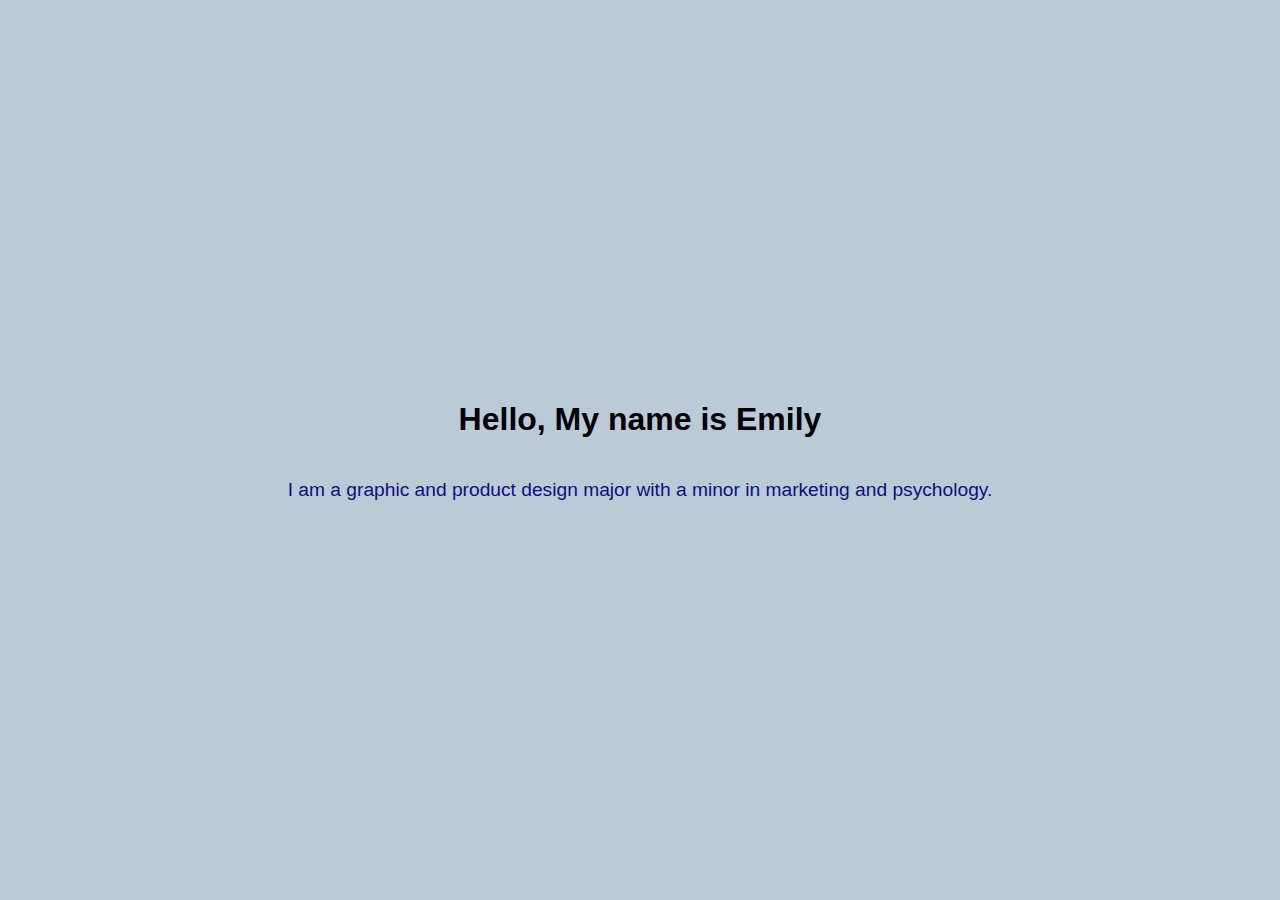
<file: index.html>
<!DOCTYPE html>

<html>

    <head>
        <title>Hello World</title>
    </head>
    <style>
        body{
            display: flex;
            flex-direction: column;
            align-items: center;
            justify-content: center;
            height: 100vh;
            margin: 0;
            background-color: rgb(186, 202, 214);
            font-family: Verdana, Geneva, Tahoma, sans-serif ;
        }
    h1 {
        text-align: center;
    }
    p{
        text-align: center;
        font-size: 1.2em;
        color: rgb(15, 15, 126);
    }
    </style>

    <body>
        <h1>Hello, My name is Emily</h1>
    </body>

    <body>        
        <p>I am a graphic and product design major with a minor in marketing and psychology.</p>
    </body>


</html>
</file>
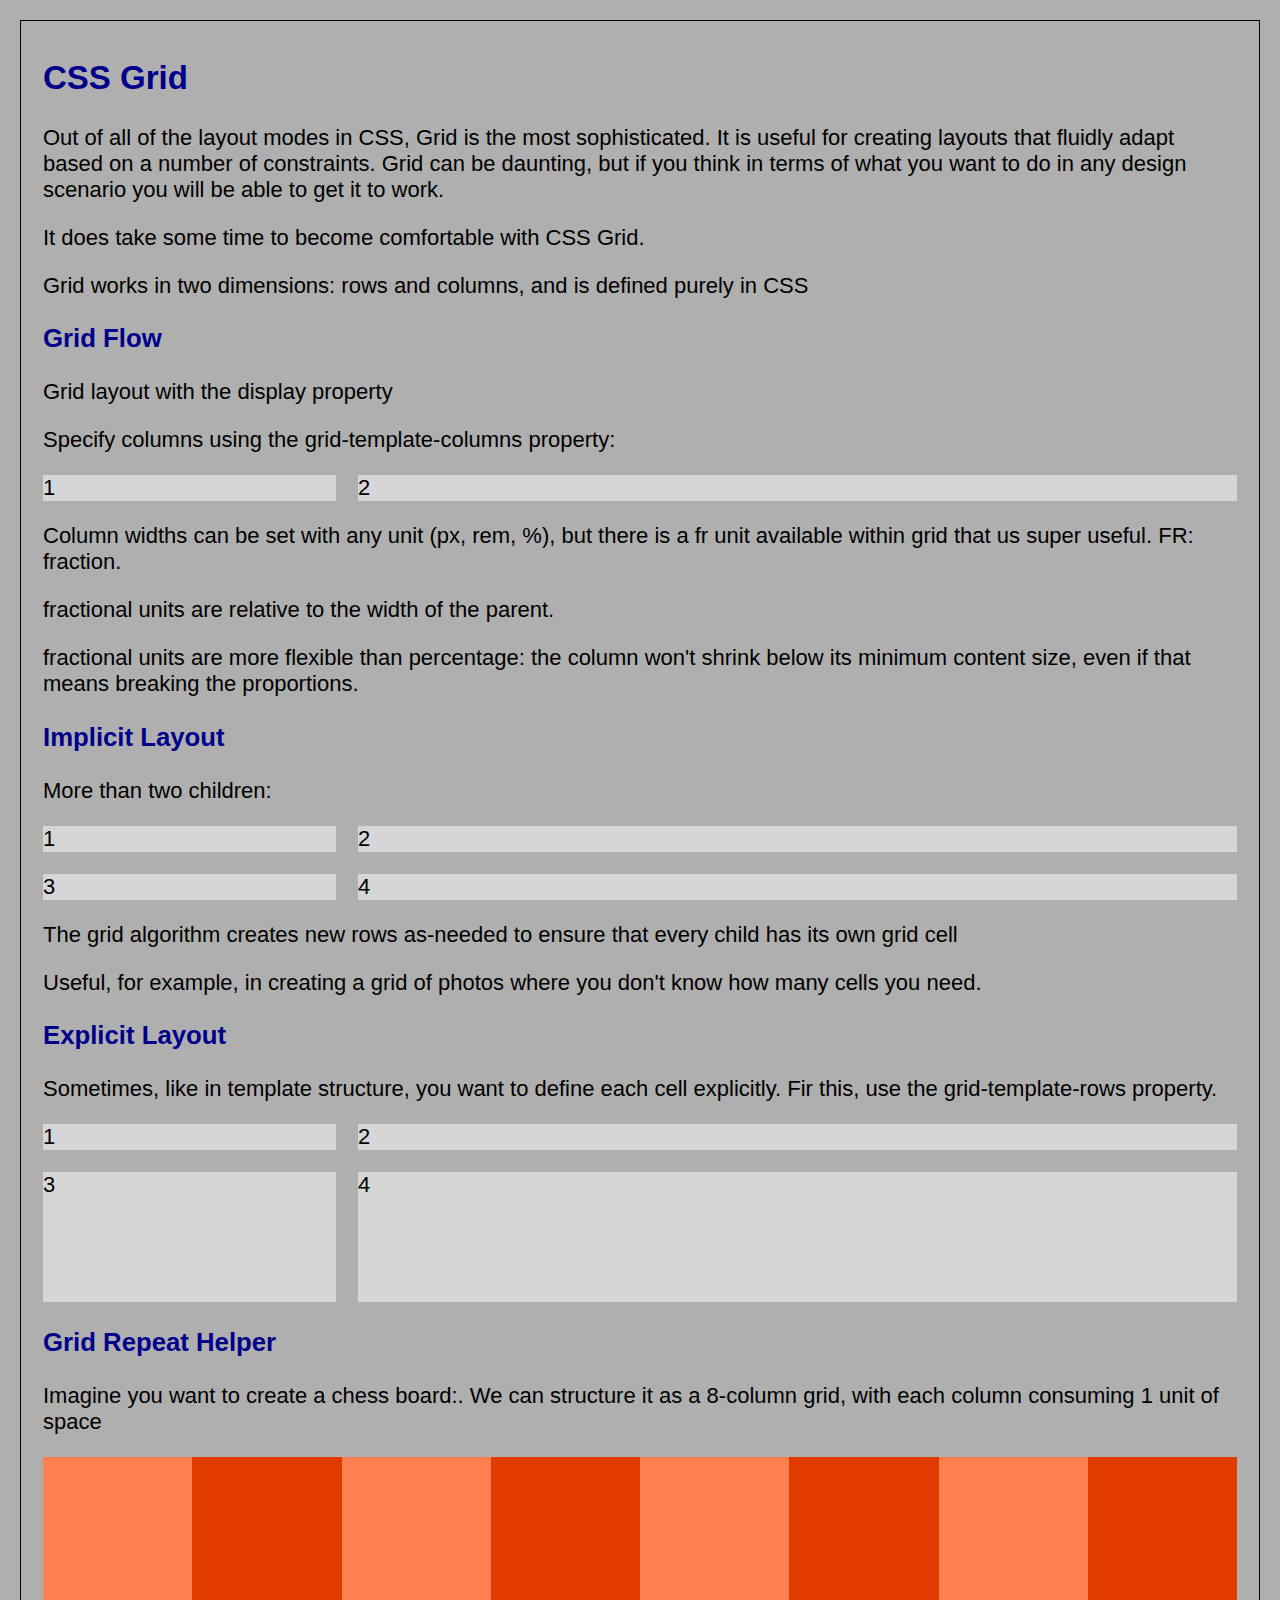
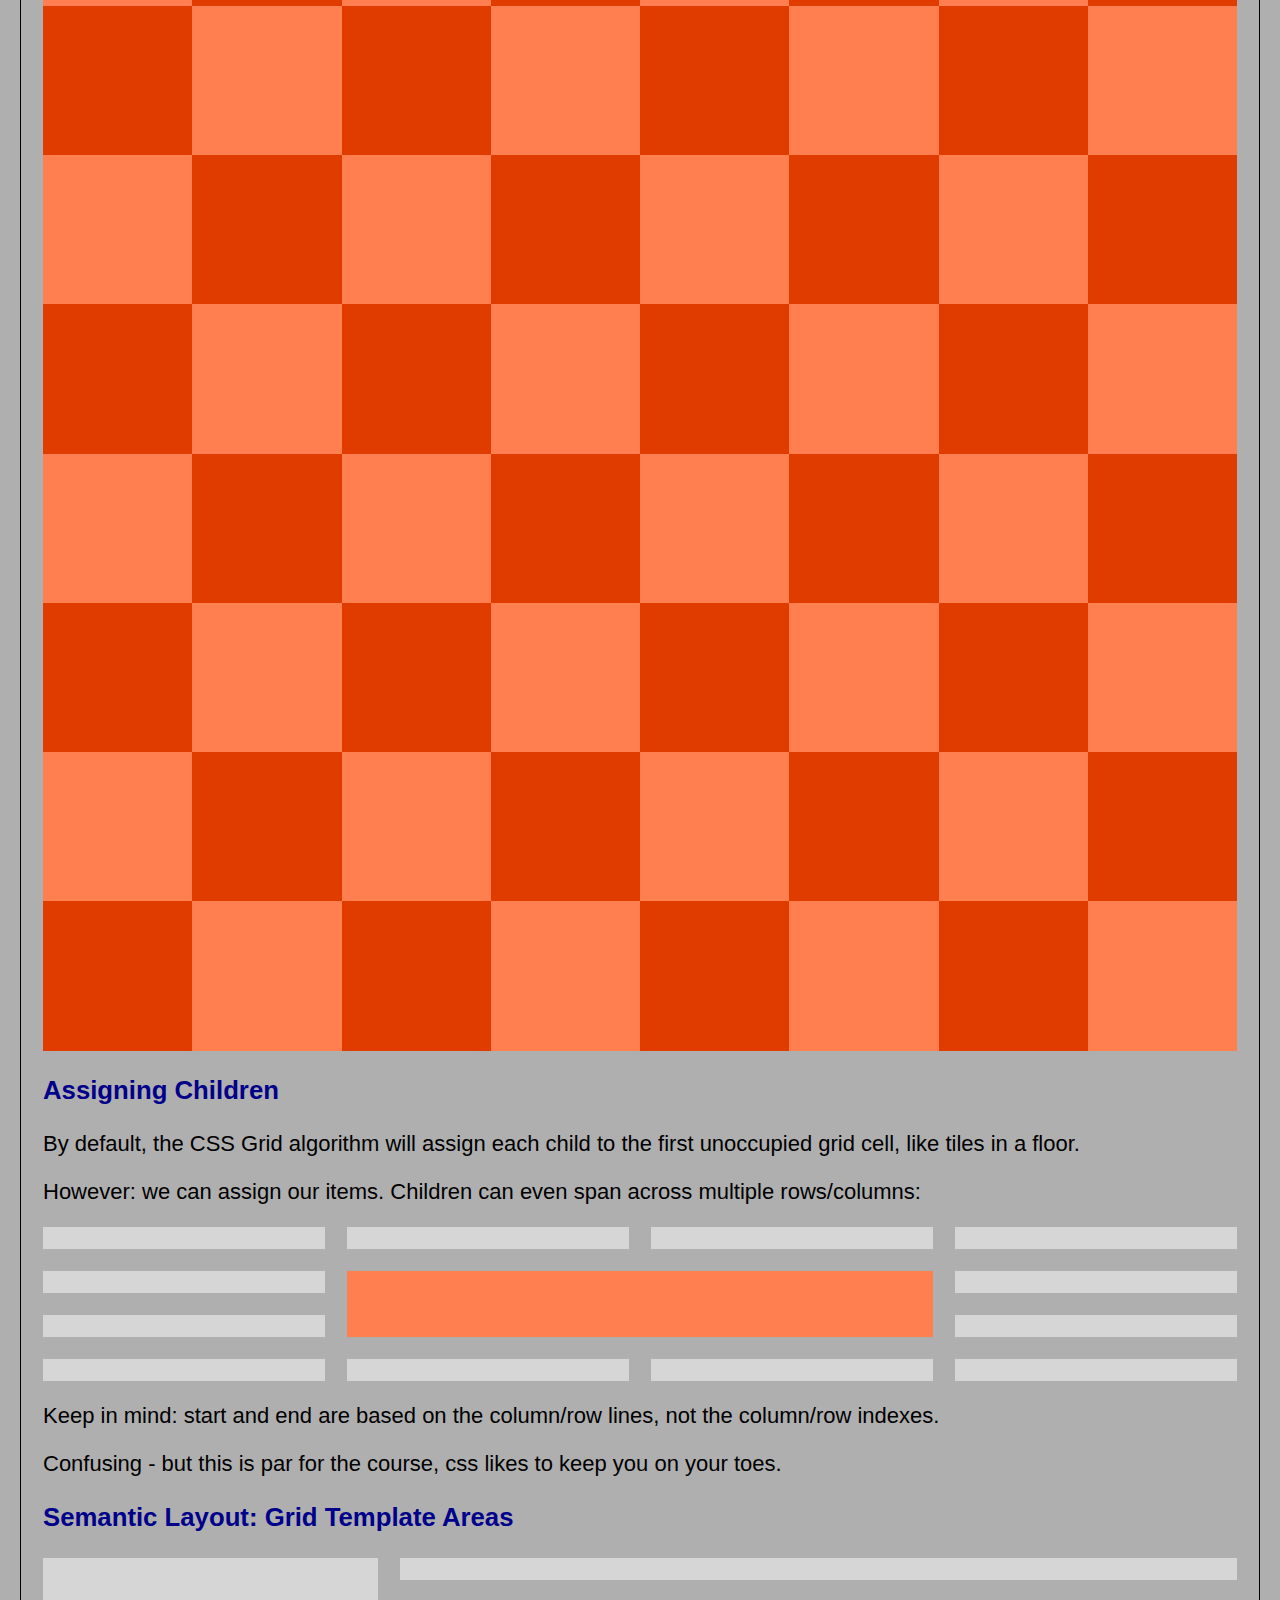
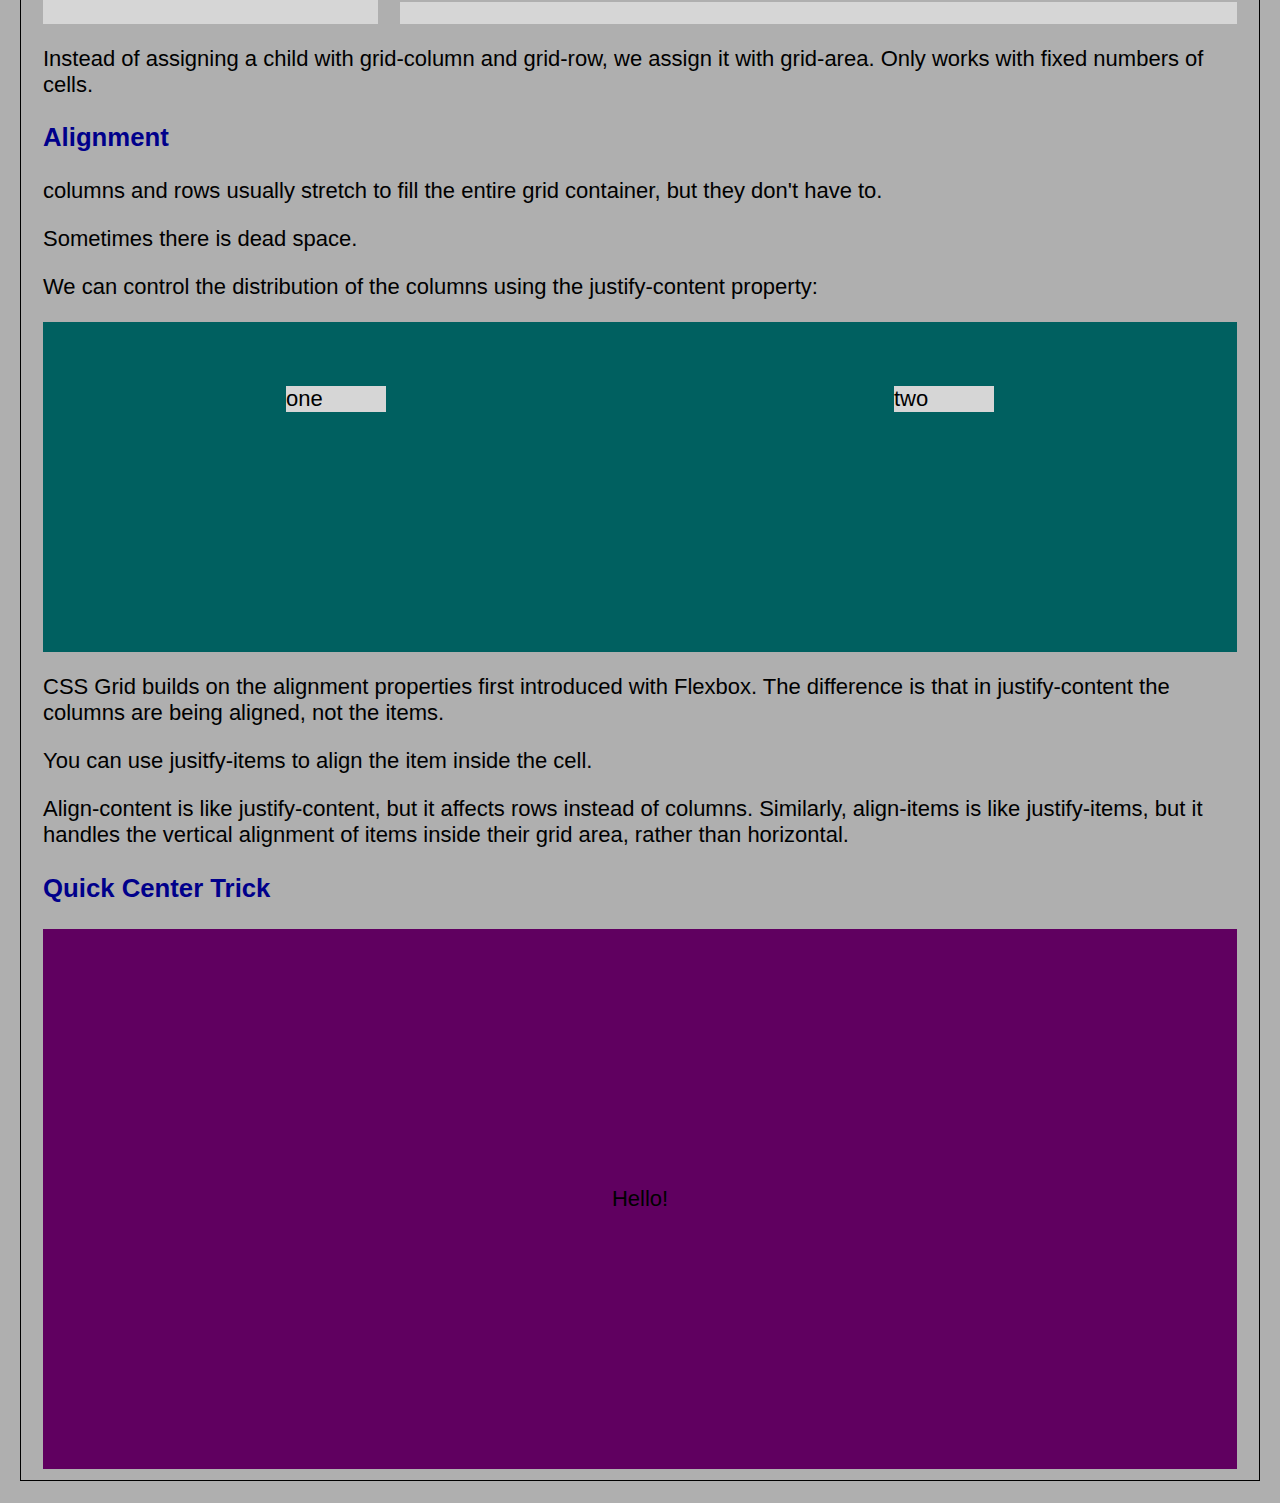
<file: labs/css-lab-grid.html>
<!DOCTYPE html>
<html lang="en">
<head>
    <meta charset="UTF-8">
    <link rel="preconnect" href="https://fonts.googleapis.com">
<link rel="preconnect" href="https://fonts.gstatic.com" crossorigin>
<link href="https://fonts.googleapis.com/css2?family=Open+Sans:wdth,wght@75..100,300..800&display=swap" rel="stylesheet"><link rel="stylesheet" href="../css/style.css">
    <meta name="viewport" content="width=device-width, initial-scale=1.0">
    <title>CSS Exercise - Grid</title>
</head>
<body>
    <div class="container">

        <!-- CSS Display  -->

        <div class="post">

            <h2>CSS Grid</h2>
            <p>Out of all of the layout modes in CSS, Grid is the most sophisticated. It is useful for creating layouts that fluidly adapt based on a number of constraints. Grid can be daunting, but if you think in terms of what you want to do in any design scenario you will be able to get it to work.</p>
            <p>It does take some time to become comfortable with CSS Grid.</p>
            <p>Grid works in two dimensions: rows and columns, and is defined purely in CSS</p>

            <h3>Grid Flow</h3>

            <p>Grid layout with the display property</p>
            <p>Specify columns using the grid-template-columns property:</p>

            <div class="grid-parent">
                <div class="grid-child">1</div>
                <div class="grid-child">2</div>
            </div>

            <p>Column widths can be set with any unit (px, rem, %), but there is a fr unit available within grid that us super useful. FR: fraction.</p>
            <p>fractional units are relative to the width of the parent.</p>
            <p>fractional units are more flexible than percentage: the column won't shrink below its minimum content size, even if that means breaking the proportions.</p>

            <h3>Implicit Layout</h3>
            <p>More than two children:</p>
            <div class="grid-parent">
                <div class="grid-child">1</div>
                <div class="grid-child">2</div>
                <div class="grid-child">3</div>
                <div class="grid-child">4</div>
            </div>

            <p>The grid algorithm creates new rows as-needed to ensure that every child has its own grid cell</p>
            <p>Useful, for example, in creating a grid of photos where you don't know how many cells you need.</p>

            <h3>Explicit Layout</h3>

            <p>Sometimes, like in template structure, you want to define each cell explicitly. Fir this, use the grid-template-rows property.</p>

            <div class="grid-layout-parent">
                <div class="grid-child">1</div>
                <div class="grid-child">2</div>
                <div class="grid-child">3</div>
                <div class="grid-child">4</div>
            </div>

            <h3>Grid Repeat Helper</h3>
            <p>Imagine you want to create a chess board:. We can structure it as a 8-column grid, with each column consuming 1 unit of space</p>
            
            <div class="grid-layout-chess">
                <div class="grid-child-chess"></div>
                <div class="grid-child-chess"></div>
                <div class="grid-child-chess"></div>
                <div class="grid-child-chess"></div>
                <div class="grid-child-chess"></div>
                <div class="grid-child-chess"></div>
                <div class="grid-child-chess"></div>
                <div class="grid-child-chess"></div>
                <div class="grid-child-chess"></div>
                <div class="grid-child-chess"></div>
                <div class="grid-child-chess"></div>
                <div class="grid-child-chess"></div>
                <div class="grid-child-chess"></div>
                <div class="grid-child-chess"></div>
                <div class="grid-child-chess"></div>
                <div class="grid-child-chess"></div>
                <div class="grid-child-chess"></div>
                <div class="grid-child-chess"></div>
                <div class="grid-child-chess"></div>
                <div class="grid-child-chess"></div>
                <div class="grid-child-chess"></div>
                <div class="grid-child-chess"></div>
                <div class="grid-child-chess"></div>
                <div class="grid-child-chess"></div>
                <div class="grid-child-chess"></div>
                <div class="grid-child-chess"></div>
                <div class="grid-child-chess"></div>
                <div class="grid-child-chess"></div>
                <div class="grid-child-chess"></div>
                <div class="grid-child-chess"></div>
                <div class="grid-child-chess"></div>
                <div class="grid-child-chess"></div>
                <div class="grid-child-chess"></div>
                <div class="grid-child-chess"></div>
                <div class="grid-child-chess"></div>
                <div class="grid-child-chess"></div>
                <div class="grid-child-chess"></div>
                <div class="grid-child-chess"></div>
                <div class="grid-child-chess"></div>
                <div class="grid-child-chess"></div>
                <div class="grid-child-chess"></div>
                <div class="grid-child-chess"></div>
                <div class="grid-child-chess"></div>
                <div class="grid-child-chess"></div>
                <div class="grid-child-chess"></div>
                <div class="grid-child-chess"></div>
                <div class="grid-child-chess"></div>
                <div class="grid-child-chess"></div>
                <div class="grid-child-chess"></div>
                <div class="grid-child-chess"></div>
                <div class="grid-child-chess"></div>
                <div class="grid-child-chess"></div>
                <div class="grid-child-chess"></div>
                <div class="grid-child-chess"></div>
                <div class="grid-child-chess"></div>
                <div class="grid-child-chess"></div>
                <div class="grid-child-chess"></div>
                <div class="grid-child-chess"></div>
                <div class="grid-child-chess"></div>
                <div class="grid-child-chess"></div>
                <div class="grid-child-chess"></div>
                <div class="grid-child-chess"></div>
                <div class="grid-child-chess"></div>
                <div class="grid-child-chess"></div>    
            </div>

            <h3>Assigning Children</h3>

            <p>By default, the CSS Grid algorithm will assign each child to the first unoccupied grid cell, like tiles in a floor.</p>
            <p>However: we can assign our items. Children can even span across multiple rows/columns:</p>

            <div class="grid-assign-parent">
                <div class="grid-assign-child"></div>
                <div class="grid-assign-child"></div>
                <div class="grid-assign-child"></div>
                <div class="grid-assign-child"></div>
                <div class="grid-assign-special-child"></div>
                <div class="grid-assign-child"></div>
                <div class="grid-assign-child"></div>
                <div class="grid-assign-child"></div>
                <div class="grid-assign-child"></div>
                <div class="grid-assign-child"></div>
                <div class="grid-assign-child"></div>
                <div class="grid-assign-child"></div>
                <div class="grid-assign-child"></div>
            </div>

            <p>Keep in mind: start and end are based on the column/row lines, not the column/row indexes.</p>
            <p>Confusing - but this is par for the course, css likes to keep you on your toes.</p>

            <h3>Semantic Layout: Grid Template Areas</h3>

            <div class="grid-area-parent">
                <div class="grid-area-child area-sidebar"></div>
                <div class="grid-area-child aria-header"></div>
                <div class="grid-area-child aria-main"></div>
            </div>

            <p>Instead of assigning a child with grid-column and grid-row, we assign it with grid-area. Only works with fixed numbers of cells.</p>

            <h3>Alignment</h3>

            <p>columns and rows usually stretch to fill the entire grid container, but they don't have to.</p>
            <p>Sometimes there is dead space.</p>
            <p>We can control the distribution of the columns using the justify-content property:</p>

            <div class="grid-alignment-parent">
                <div class="grid-alignment-child">one</div>
                <div class="grid-alignment-child">two</div>
            </div>

            <p>CSS Grid builds on the alignment properties first introduced with Flexbox. The difference is that in justify-content the columns are being aligned, not the items.</p>

            <p>You can use jusitfy-items to align the item inside the cell.</p>

            <p>Align-content is like justify-content, but it affects rows instead of columns. Similarly, align-items is like justify-items, but it handles the vertical alignment of items inside their grid area, rather than horizontal.</p>

            <h3>Quick Center Trick</h3>

            <div class="quick-center-trick">
                <div class="center-me">Hello!</div>
            </div>

        </div>

    </div>

</body>
</html>
</file>
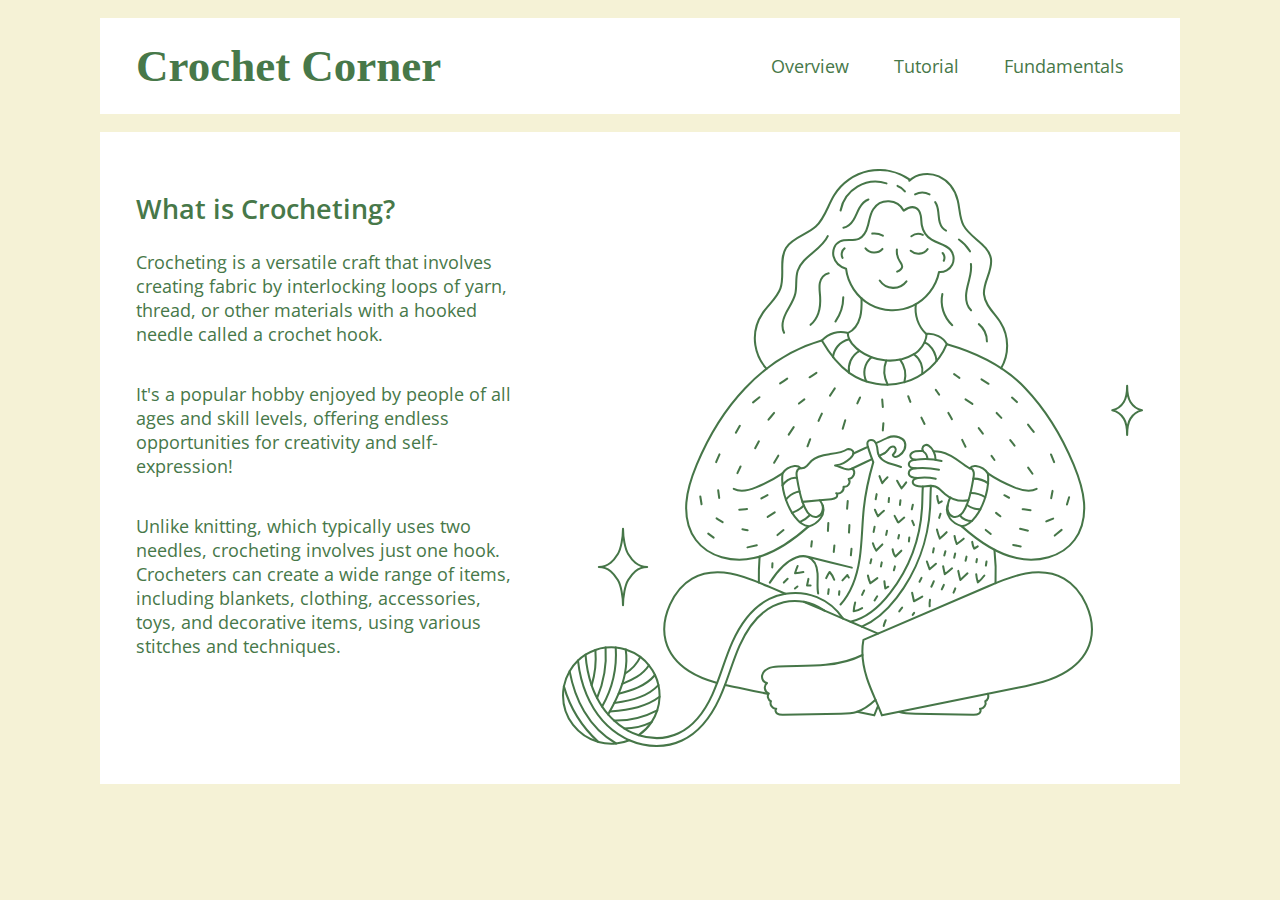
<file: labs/css-lab-media-queries.html>
<!DOCTYPE html>
<html lang="en">
<head>
    <meta charset="UTF-8">
    <link rel="preconnect" href="https://fonts.googleapis.com">
<link rel="preconnect" href="https://fonts.gstatic.com" crossorigin>
<link href="https://fonts.googleapis.com/css2?family=Open+Sans:wdth,wght@75..100,300..800&display=swap" rel="stylesheet">
<link rel="stylesheet" href="../css/responsive-demo.css">
<link rel="preconnect" href="https://fonts.googleapis.com">
<link rel="preconnect" href="https://fonts.gstatic.com" crossorigin>
<link href="https://fonts.googleapis.com/css2?family=Lily+Script+One&display=swap" rel="stylesheet">
    <meta name="viewport" content="width=device-width, initial-scale=1.0">
    <title>CSS Exercise - Media Queries</title>
</head>
<body>
    <div class="container">

        <!-- CSS Media Queries  -->

        
        <div id="demo">

            <!-- Masthead -->
            <masthead>
                <h1>Crochet Corner</h1>
                <nav>
                    <ul>
                        <li><a href="#">Overview</a></li>
                        <li><a href="#">Tutorial</a></li>
                        <li><a href="#">Fundamentals</a></li>
                    </ul>
                </nav>
            </masthead>

            <div id="content">
                <div class="sidebar">

                    <div class="post">
                        <h2>What is Crocheting?</h2>
                        <div class="post-stuff">
                        <p>Crocheting is a versatile craft that involves creating fabric by interlocking loops of yarn, thread, or other materials with a hooked needle called a crochet hook.</p>
                        </div>
                    </div>

                    <div class="post">
                        <div class="post-stuff">
                        <p>It's a popular hobby enjoyed by people of all ages and skill levels, offering endless opportunities for creativity 
                            and self-expression!</p>
                        </div>
                    </div>

                    <div class="post">
                        <div class="post-stuff">
                        <p>Unlike knitting, which typically uses two needles, crocheting involves just one hook. Crocheters can create a wide range of items, including blankets, clothing, accessories, toys, and decorative items, using various stitches and techniques. </p>
                        </div>
                    </div>

                </div>
                <div class="main">

                    <div class="big-post">
                        <div class="post-stuff">
                        <img src="../images/girl-crocheting.svg">
                        </div>
                    </div>

                </div>
            </div>

        </div>

    </div>

</body>
</html>
</file>
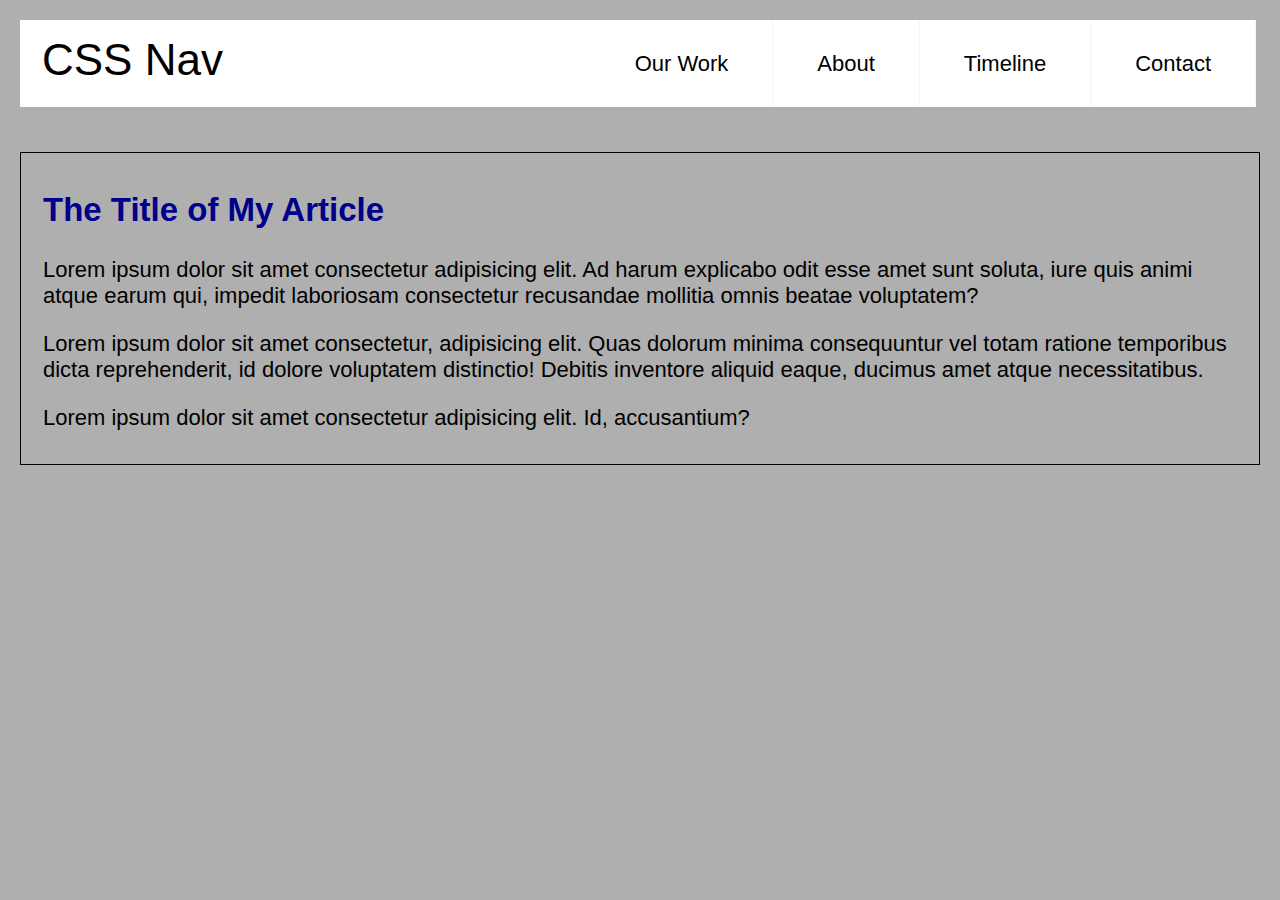
<file: labs/css-lab-nav.html>
<!DOCTYPE html>
<html lang="en">
<head>
  <meta charset="UTF-8">
  <link rel="preconnect" href="https://fonts.googleapis.com">
  <link rel="preconnect" href="https://fonts.gstatic.com" crossorigin>
  <link href="https://fonts.googleapis.com/css2?family=Open+Sans:wdth,wght@75..100,300..800&display=swap" rel="stylesheet">
  <link rel="stylesheet" href="../css/style.css">
  <link rel="stylesheet" href="../css/responsive-nav.css">
  <meta name="viewport" content="width=device-width, initial-scale=1.0">
  <title>CSS Exercise - Responsive Nav</title>
</head>
<body>

    <!-- CSS Responsive Nav  -->

    <header class="header">
        <a href="" class="logo">CSS Nav</a>
        <input class="menu-btn" type="checkbox" id="menu-btn" />
        <label class="menu-icon" for="menu-btn"><span class="navicon"></span></label>
        <ul class="menu">
          <li><a href="#work">Our Work</a></li>
          <li><a href="#about">About</a></li>
          <li><a href="#timeline">Timeline</a></li>
          <li><a href="#contact">Contact</a></li>
        </ul>
      </header>

      <div class="container post-nav">
        <div class="post">
            <h2>The Title of My Article</h2>
            <p>Lorem ipsum dolor sit amet consectetur adipisicing elit. Ad harum explicabo odit esse amet sunt soluta, iure quis animi atque earum qui, impedit laboriosam consectetur recusandae mollitia omnis beatae voluptatem?</p>
            <p>Lorem ipsum dolor sit amet consectetur, adipisicing elit. Quas dolorum minima consequuntur vel totam ratione temporibus dicta reprehenderit, id dolore voluptatem distinctio! Debitis inventore aliquid eaque, ducimus amet atque necessitatibus.</p>
            <p>Lorem ipsum dolor sit amet consectetur adipisicing elit. Id, accusantium?</p>
        </div>
      </div>

</body>
</html>
</file>
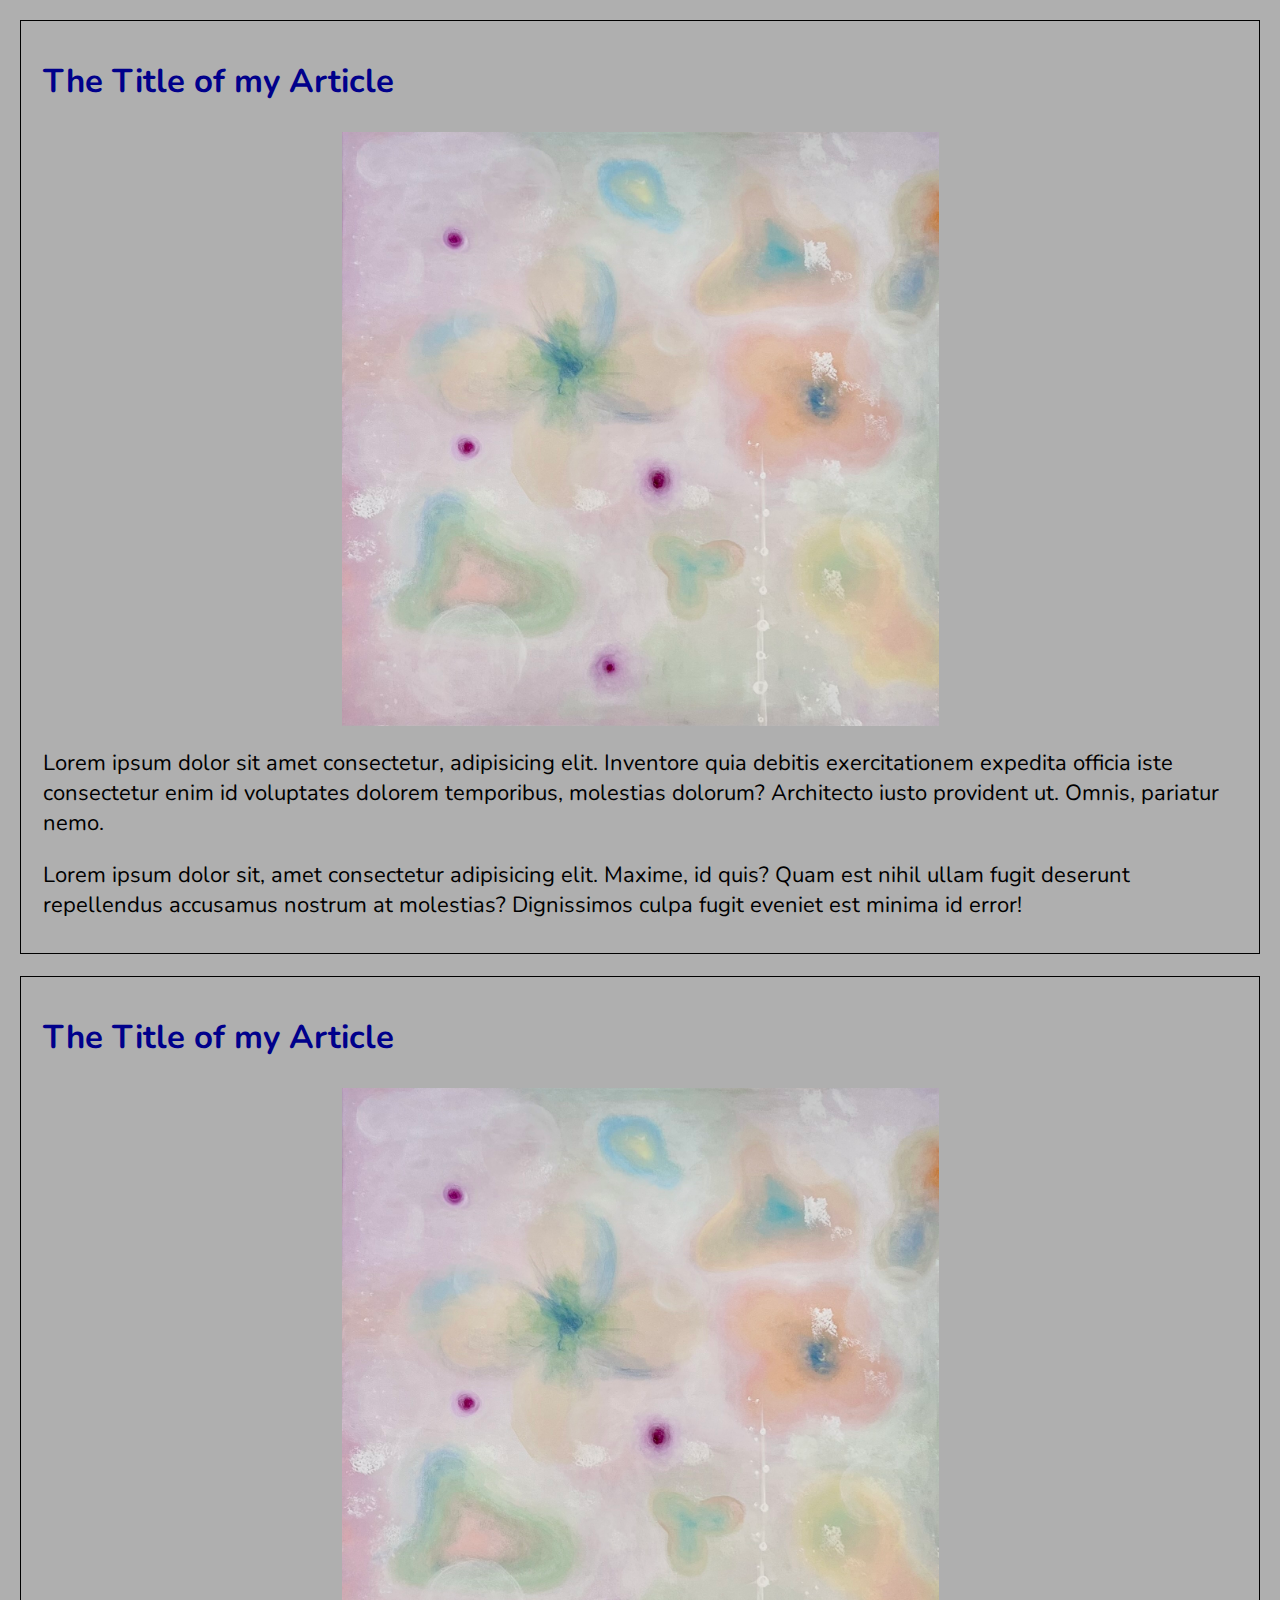
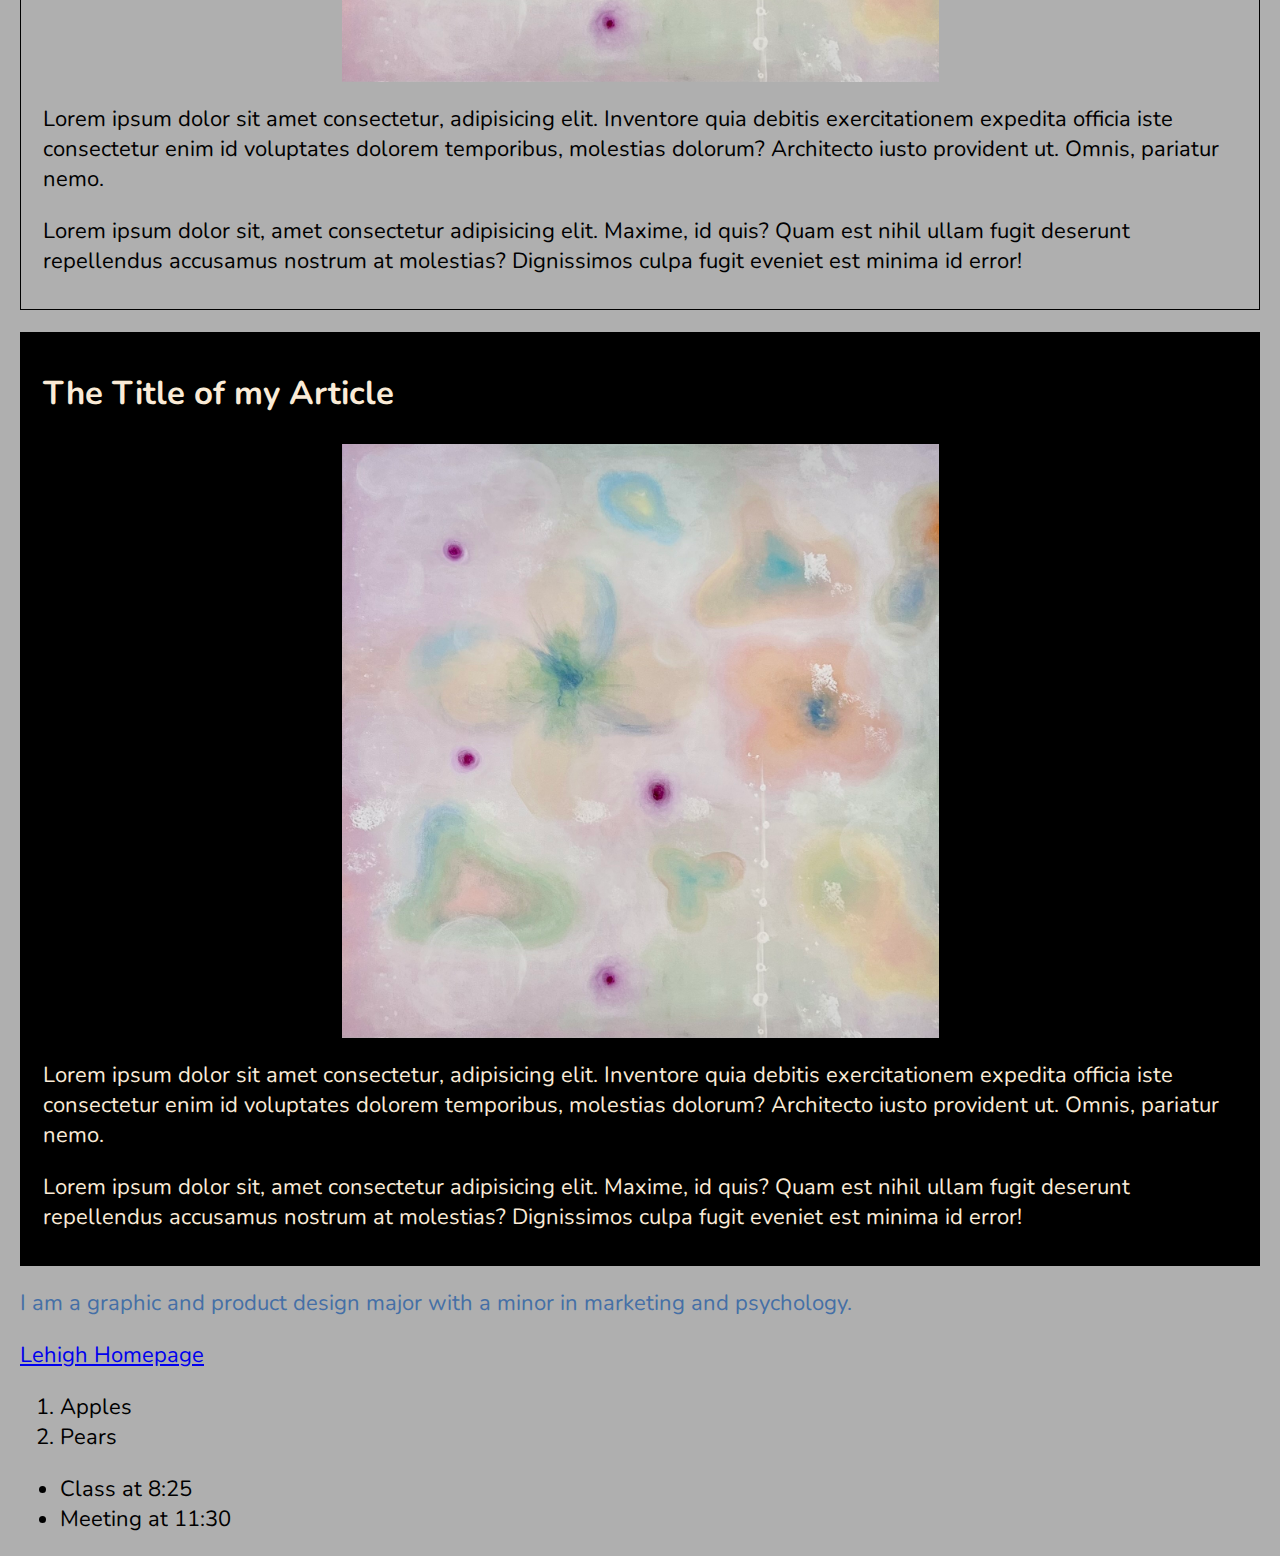
<file: labs/css-lab.html>
<!DOCTYPE html>

<html>

    <head>
        <title>CSS Exercise</title>

        <link rel="preconnect" href="https://fonts.googleapis.com">
        <link rel="preconnect" href="https://fonts.gstatic.com" crossorigin>
        <link href="https://fonts.googleapis.com/css2?family=Nunito:ital,wght@0,200..1000;1,200..1000&display=swap" rel="stylesheet">
        <link rel ="stylesheet" href ="../css/style.css">

        <meta name="viewport" content="width=device-width, initial-scale=1" />

    </head>
        
  <body>

    <!--
    <h1 class="special headline">My Css Exercise</h1>
    <h1>My Css Exercise</h1>
    <h1 id="unique headline">A Second CSS Exercise</h1>
    <h2>here is my h2 </h2>
    <h3>here is my h3 </h3>
    <h4>here is my h4 </h4>

    <hr>
    -->
    <div class="post">
        <h2>The Title of my Article</h2>
        <center><img src="../images/myart.jpg"></center>
        <p>Lorem ipsum dolor sit amet consectetur, adipisicing elit. Inventore quia debitis exercitationem expedita officia iste consectetur enim id voluptates dolorem temporibus, molestias dolorum? Architecto iusto provident ut. Omnis, pariatur nemo.
        </p>
        <p>Lorem ipsum dolor sit, amet consectetur adipisicing elit. Maxime, id quis? Quam est nihil ullam fugit deserunt repellendus accusamus nostrum at molestias? Dignissimos culpa fugit eveniet est minima id error!</p>

    </div>
    <div class="post">
        <h2>The Title of my Article</h2>
        <center><img src="../images/myart.jpg"></center>
        <p>Lorem ipsum dolor sit amet consectetur, adipisicing elit. Inventore quia debitis exercitationem expedita officia iste consectetur enim id voluptates dolorem temporibus, molestias dolorum? Architecto iusto provident ut. Omnis, pariatur nemo.
        </p>
        <p>Lorem ipsum dolor sit, amet consectetur adipisicing elit. Maxime, id quis? Quam est nihil ullam fugit deserunt repellendus accusamus nostrum at molestias? Dignissimos culpa fugit eveniet est minima id error!</p>

    </div>

    <div class="post highlight">
        <h2>The Title of my Article</h2>
        <center><img src="../images/myart.jpg"></center>
        <p>Lorem ipsum dolor sit amet consectetur, adipisicing elit. Inventore quia debitis exercitationem expedita officia iste consectetur enim id voluptates dolorem temporibus, molestias dolorum? Architecto iusto provident ut. Omnis, pariatur nemo.
        </p>
        <p>Lorem ipsum dolor sit, amet consectetur adipisicing elit. Maxime, id quis? Quam est nihil ullam fugit deserunt repellendus accusamus nostrum at molestias? Dignissimos culpa fugit eveniet est minima id error!</p>

    </div>

  </body>

    <body>        
        <p style="color: rgb(69, 111, 166);">I am a graphic and product design major with a minor in marketing and psychology.</p>

        <p><a href="https://www2.lehigh.edu/" title="Lehigh Home" target="_blank">Lehigh Homepage</a></p>


        <p>
            <ol>
                <li>Apples</li>
                <li>Pears</li>
            </ol>
        </p>

        <p>
            <ul>
                <li>Class at 8:25</li>
                <li>Meeting at 11:30</li>
            </ul>
        </p>
        
        </p>
        <!-- This is a comment in my html-->
    </body>


</html>
</file>
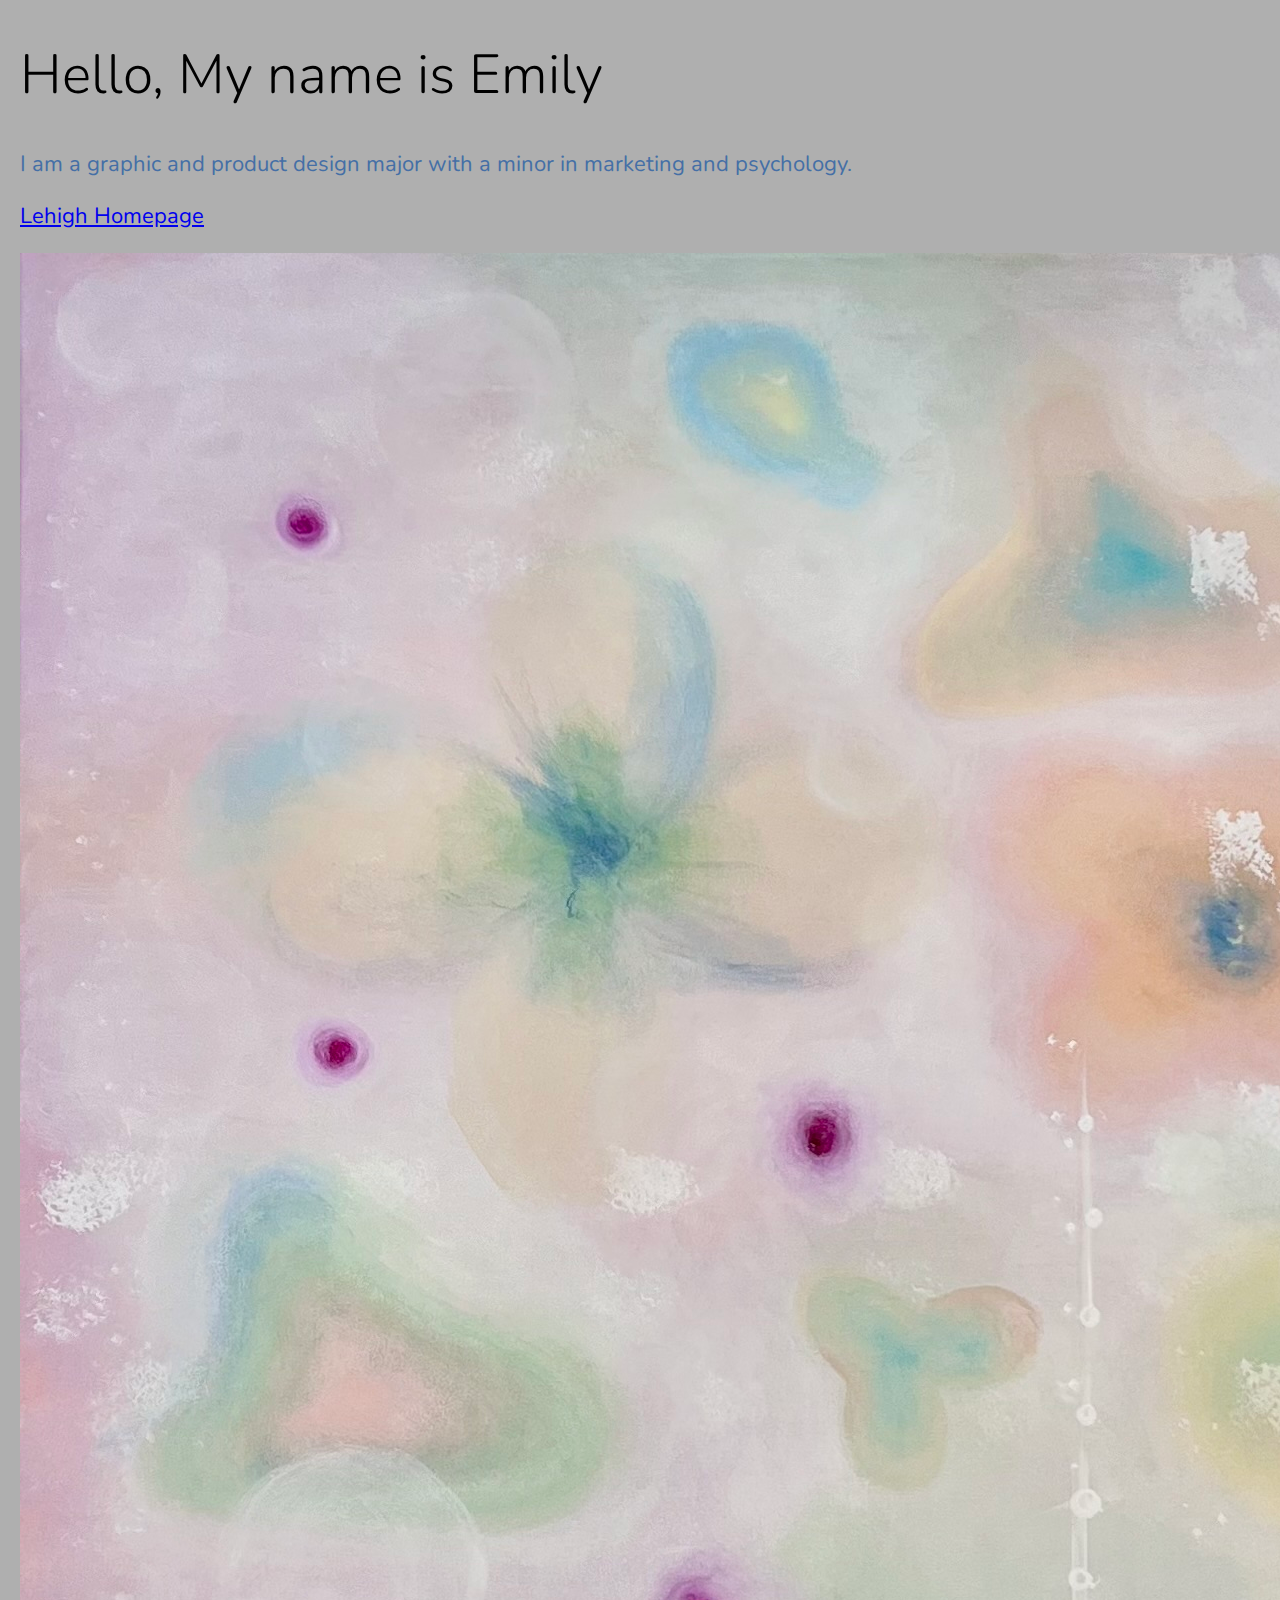
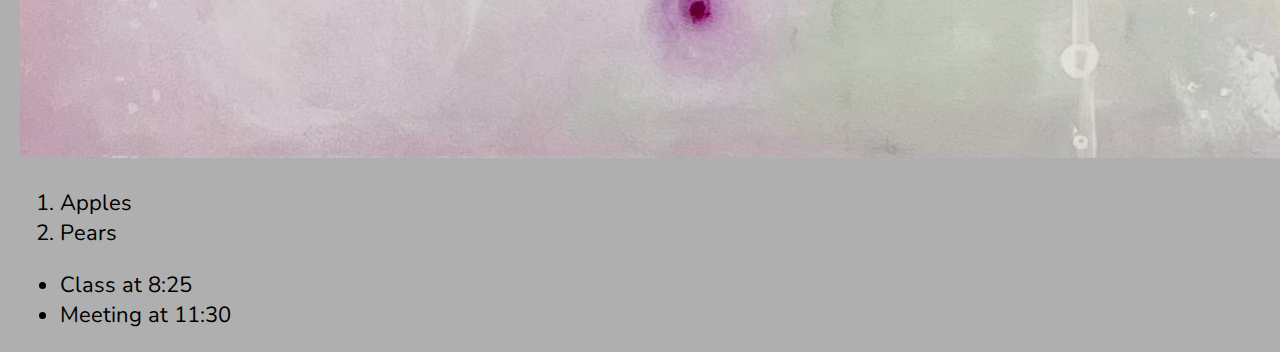
<file: labs/flexbox-lab.html>
<!DOCTYPE html>

<html>

    <head>
        <title>Hello World</title>
        <link rel ="stylesheet" href ="../css/style.css">
        <link rel="preconnect" href="https://fonts.googleapis.com">
        <link rel="preconnect" href="https://fonts.gstatic.com" crossorigin>
        <link href="https://fonts.googleapis.com/css2?family=Nunito:ital,wght@0,200..1000;1,200..1000&display=swap" rel="stylesheet">
    </head>
        

    <body>
        <h1>Hello, My name is Emily</h1>
    </body>

    <body>        
        <p style="color: rgb(69, 111, 166);">I am a graphic and product design major with a minor in marketing and psychology.</p>

        <p><a href="https://www2.lehigh.edu/" title="Lehigh Home" target="_blank">Lehigh Homepage</a></p>

        <p><img src="../images/myart.jpg"/></p>

        <p>
            <ol>
                <li>Apples</li>
                <li>Pears</li>
            </ol>
        </p>

        <p>
            <ul>
                <li>Class at 8:25</li>
                <li>Meeting at 11:30</li>
            </ul>
        </p>
        
        </p>
        <!-- This is a comment in my html-->
    </body>


</html>
</file>
<file: css/style.css>
:root {
    --background-color: rgb(175, 175, 175);
    --light-color: antiquewhite;
    --dark-color:  darkblue;


}


body{
  font-family: "Nunito", sans-serif;
  font-optical-sizing: auto;
  /* font-weight: <weight>;
  font-style: normal; */
  background-color: var(--background-color);
 Margin: 20px;
 font-size: 22px;

}

h1{
    font-size: 2.5em;
    font-weight: 300;
}

.special-headline {
    font-weight: 900;
    color: cadetblue;
}

#unique-headline {
    font-weight: 300;
    color: rgb(186, 87, 173);
}

h2, h3, h4 {
    font-weight: 2em;
    color: var(--dark-color);
}

.post {
    border: 1px solid black;
    margin-bottom: 1em;
    padding: .5em 1em;
    img {
        width: 50%;
        height: 50%;
        display: block;

        img-container {
            aspect-ratio: 3/2;
            background-color: black;
        }
    }
}
.highlight {
    background-color: black;
    color: var(--light-color);
    h2 {
        color: var(--light-color);
    }
}

/* lab 2 Styles*/

.container {
    max-width: 1080 px;
    margin:0 auto
}

/* Grid Lab */

.grid-parent {
    display: grid;
    /*grid-template-columns: 25% 75%;*/
    grid-template-columns: 1fr 3fr;
    gap: 1em;
    margin-bottom: 1em;
  }
  
  .grid-child {
    min-height: 1em;
    background-color: #d6d6d6;
  }
  
  .grid-layout-parent {
    display: grid;
    grid-template-columns: 1fr 3fr;
    grid-template-rows: 1fr 5fr;
    gap: 1em;
    margin-bottom: 1em;
  }
  
  .grid-layout-chess {
    display: grid;
    /*grid-template-columns: 1fr 1fr 1fr 1fr 1fr 1fr 1fr 1fr;*/
    grid-template-columns: repeat(8, 1fr);
    margin-bottom: 1em;
  }
  
  .grid-child-chess {
    aspect-ratio: 1;
    background-color: coral;
    transition: 0.5s;
  }
  
  .grid-child-chess:nth-child(-n + 8):nth-child(even),
  .grid-child-chess:nth-child(n + 8):nth-child(-n + 16):nth-child(odd),
  .grid-child-chess:nth-child(n + 17):nth-child(-n + 24):nth-child(even),
  .grid-child-chess:nth-child(n + 25):nth-child(-n + 32):nth-child(odd),
  .grid-child-chess:nth-child(n + 33):nth-child(-n + 40):nth-child(even),
  .grid-child-chess:nth-child(n + 41):nth-child(-n + 48):nth-child(odd),
  .grid-child-chess:nth-child(n + 49):nth-child(-n + 56):nth-child(even),
  .grid-child-chess:nth-child(n + 57):nth-child(-n + 64):nth-child(odd) {
      background-color: hsl(16, 100%, 44%)
  }
  
  .grid-child-chess:hover {
    aspect-ratio: 1;
    background-color: black !important;
  }
  
  .grid-assign-parent {
    display: grid;
    grid-template-columns: repeat(4, 1fr);
    grid-template-rows: repeat(4, 1fr);
    gap: 1em;
    margin-bottom: 1em;
  }
  .grid-assign-child {
    min-height: 1em;
    background-color: #d6d6d6;
  }
  
  .grid-assign-special-child {
    grid-row: 2 / 4; /*start at row 2 and go to row 4 */
    grid-column: 2 / 4; /*start at column 2 and go to column 4 */
    background-color: coral;
  }
  
  .grid-area-parent {
    display: grid;
    grid-template-columns: 2fr 5fr;
    gap: 1em;
    margin-bottom: 1em;
    grid-template-areas:
      'sidebar header'
      'sidebar main';
      /* notice how it looks like the grid, visually */
  }
  
  .grid-area-child {
    min-height: 1em;
    background-color: #d6d6d6;
  }
  .area-header {
    grid-area: header;
  }
  
  .area-sidebar {
    grid-area: sidebar;
  }
  
  .area-main {
    grid-area: main;
  }
  
  .grid-alignment-parent {
    display: grid;
    grid-template-columns: 1fr 1fr;
    grid-template-rows: 1fr 1fr;
    justify-content: start; /* start, center, end, space-between, space-around, space-evenly  */
    justify-items: center; /* stretch, start, center, end */
    align-content: start; /* start, center, end, space-between, space-around, space-evenly  */
    align-items: center; /* stretch, start, center, end */
    gap: 1em;
    margin-bottom: 1em;
    background-color: #006060;
    min-height: 15em;
  }
  
  .grid-alignment-child {
    width: 100px;
    min-height: 1em;
    background-color: #d6d6d6;
  }
  
  .quick-center-trick {
    height: 60vh;
    background-color: #600060;
    display: grid;
    place-content: center;
  }
</file>
<file: css/responsive-demo.css>
:root {

    --background-color:#F5F2D6;
    --light-color: #ffffff;
    --dark-color: #477849;
  }
  
  body {
    font-family: "Open Sans", sans-serif;
    font-optical-sizing: auto;
    font-style: normal;
    background-color: var(--background-color);
    margin: 1em;
    font-size: 18px;
      }      

  
  img {
    width: 100%;
    height: auto;
  }
  
  h1 {
    font-size: 2.5em;
    font-weight: 300;
  }
  
  h2 {
    font-size: 1.5em;
    font-weight: 300;
  }
  
  h2, h3, h4 {
    font-weight: 600;
  }
  
  .container {
    max-width: 1080px;
    margin: 0 auto
  }
  
  /* Masthead */
  masthead {
    display: flex;
    justify-content: flex-end;
    align-items: center;
    padding: 1em 2em;
    background-color: var(--light-color);
    color: var(--dark-color);
    margin-bottom: 1em;
  }
  
  masthead h1 {
    margin-right: auto;
    font-weight: 600;
    font-family: lily;
    margin: 0 auto 0 0;
  }
  
  masthead img {
    display: inline-block;
    align-self: center;
    width: auto;
    height: 2.5em;
    margin-right: .5em;
  }
  
  masthead ul {
    padding-inline-start: 0;
  }
  
  masthead li {
    list-style: none;
    display: inline-block;
    padding: 0 20px;
  }
  
  masthead a {
    text-decoration: none;
    color: var(--dark-color);
    transition: all 0.3s ease 0s;
  }
  
  masthead a:hover {
    color: #950047 ;
  }
  
  /* main */
  
  #content {
    display: grid;
    grid-template-columns: 2fr 3fr;
    gap: 2em;
    margin-bottom: 1em;
    background-color: var(--light-color);
    color: var(--dark-color);
    padding: 2em;
  }
  
  .post {
    margin-bottom: 1em;
    .img-container {
      aspect-ratio: 1/1;
    }
    .post-stuff {
      display: flex;
      align-items: flex-start;
    }
    p {
      margin-top: 0;
    }
    img {
      width: 33%;
      height: auto;
      display: block;
      margin-right: 1em;
    }
  }
  
  .big-post {
    border:1px solid var(--light-color);
    margin-bottom: 1em;
    .img-container {
      aspect-ratio: 4/3;
    }
    img {
      width: 100%;
      height: auto;
      display: block;
    }
  }
  
  .post:last-child, .big-post:last-child {
    margin-bottom: 0;
  }
  
  /* media queries */
  @media only screen and (max-width: 768px) {
    
    body {
      font-size: 16px;
    }
  
    masthead {
      text-align: center;
      flex-flow: column nowrap;
    }
    masthead ul {
      margin-bottom: 0;
    }
    masthead h1 {
      margin-right: 0;
    }
    masthead img {
      margin-right: 0;
    }
  
    #content {
      padding: 1em;
      gap: 1em;
      grid-template-columns: 1fr;
    }
    .main {
      order: 1;
    }
    .sidebar {
      order: 2;
    }
  
  }
</file>
<file: css/responsive-nav.css>
a {
    color: #000;
  }
  
  /* header */

  .post-nav {
    padding-top: 6em;
  }

  .header {
    background-color: #fff;
    width: calc(100% - 2em);
    z-index: 3;
    position: absolute;
  }
  
  .header ul {
    margin: 0;
    padding: 0;
    list-style: none;
    overflow: hidden;
    background-color: #fff;
  }
  
  .header li a {
    display: block;
    padding: .75em 1em;
    border-right: 1px solid #f4f4f4;
    text-decoration: none;
  }
  
  .header li a:hover,
  .header .menu-btn:hover {
    background-color: #f4f4f4;
  }
  
  .header .logo {
    display: block;
    float: left;
    font-size: 2em;
    padding: .35em .5em;
    text-decoration: none;
  }
  
  /* menu */
  
  .header .menu {
    clear: both;
    max-height: 0;
    transition: max-height .2s ease-out;
  }
  
  /* menu icon */
  
  .header .menu-icon {
    cursor: pointer;
    display: inline-block;
    float: right;
    padding: 2em 1.5em;
    position: relative;
    user-select: none;
  }
  
  .header .menu-icon .navicon {
    background: #000;
    display: block;
    height: 2px;
    position: relative;
    transition: background .2s ease-out;
    width: 2em;
  }
  
  .header .menu-icon .navicon:before,
  .header .menu-icon .navicon:after {
    background: #000;
    content: '';
    display: block;
    height: 100%;
    position: absolute;
    transition: all .2s ease-out;
    width: 100%;
  }
  
  .header .menu-icon .navicon:before {
    top: 9px;
  }
  
  .header .menu-icon .navicon:after {
    top: -9px;
  }
  
  /* menu btn */
  
  .header .menu-btn {
    display: none;
  }
  
  .header .menu-btn:checked ~ .menu {
    max-height: 240px;
  }
  
  .header .menu-btn:checked ~ .menu-icon .navicon {
    background: transparent;
  }
  
  .header .menu-btn:checked ~ .menu-icon .navicon:before {
    transform: rotate(-45deg);
  }
  
  .header .menu-btn:checked ~ .menu-icon .navicon:after {
    transform: rotate(45deg);
  }
  
  .header .menu-btn:checked ~ .menu-icon:not(.steps) .navicon:before,
  .header .menu-btn:checked ~ .menu-icon:not(.steps) .navicon:after {
    top: 0;
  }
  
  /* 48em = 768px */
  
  @media (min-width: 48em) {
    .header li {
      float: left;
    }
    .header li a {
      padding: 1.39em 2em;
    }
    .header .menu {
      clear: none;
      float: right;
      max-height: none;
    }
    .header .menu-icon {
      display: none;
    }
  }
</file>
